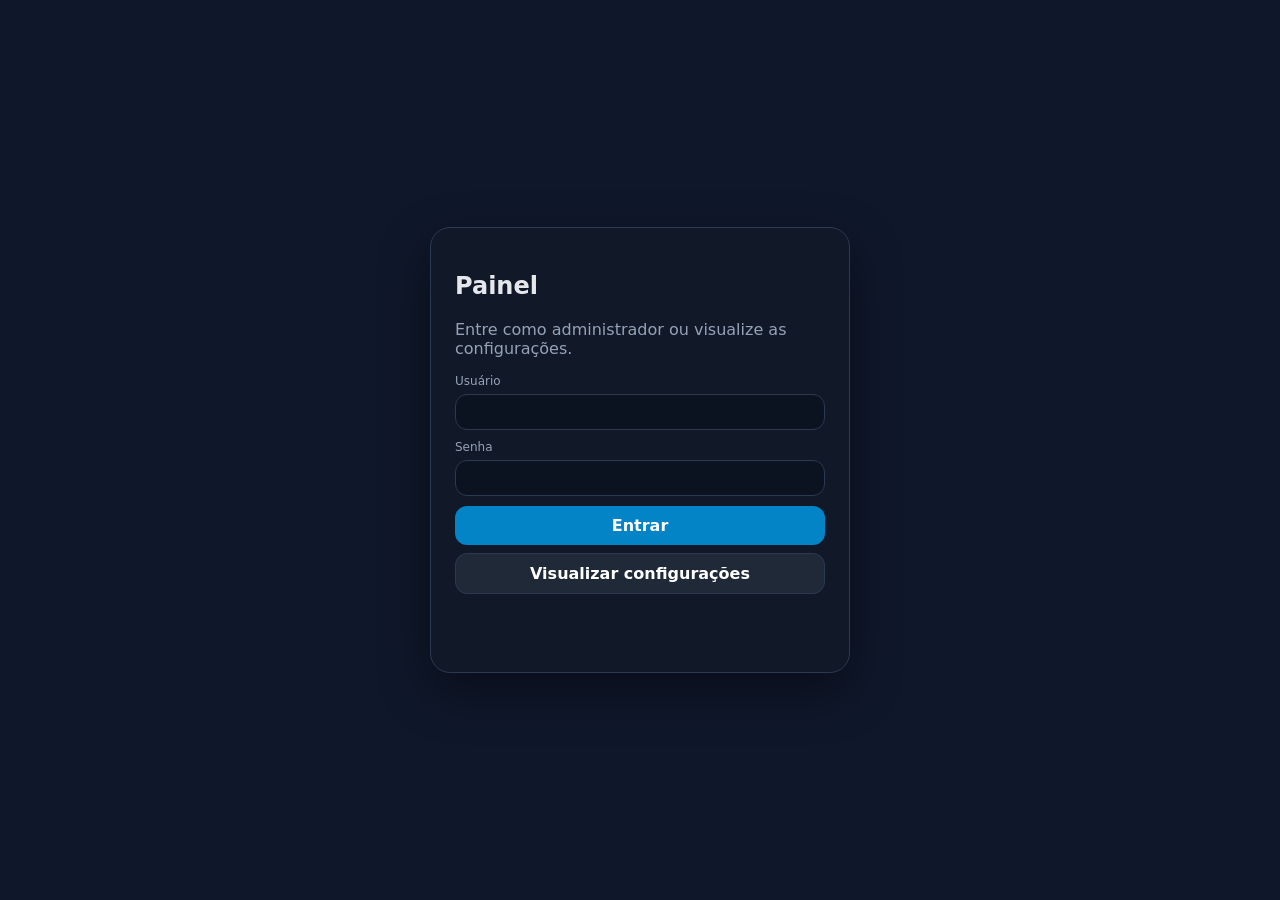
<file: admin.html>
<!doctype html>
<html lang="pt-BR">
<head>
<meta charset="utf-8">
<meta name="viewport" content="width=device-width,initial-scale=1">
<title>Painel do mapa</title>
<style>
:root{--bg:#0f172a;--card:#111827;--soft:#162235;--line:#2b3a52;--text:#e5e7eb;--muted:#94a3b8;--blue:#0284c7;--danger:#ef4444}*{box-sizing:border-box}body{margin:0;background:var(--bg);color:var(--text);font-family:system-ui,-apple-system,Segoe UI,sans-serif}button,input,select,textarea{font:inherit}.hidden{display:none!important}.viewer .adminOnly{display:none!important}.viewer input,.viewer select,.viewer textarea{pointer-events:none;opacity:.7}.login{min-height:100vh;display:grid;place-items:center;padding:20px}.card{background:var(--card);border:1px solid var(--line);border-radius:20px;box-shadow:0 18px 50px #0006}.box{width:min(420px,100%);padding:24px}.wrap{width:min(1220px,calc(100vw - 32px));margin:20px auto 60px}.top{display:flex;justify-content:space-between;gap:12px;align-items:flex-start;margin-bottom:14px}.panel{padding:16px;margin-bottom:14px}.muted{color:var(--muted)}.small{font-size:12px;line-height:1.45}.actions{display:flex;gap:8px;flex-wrap:wrap}button,a.btn{border:0;border-radius:12px;padding:10px 14px;background:var(--blue);color:white;font-weight:800;text-decoration:none;cursor:pointer}.secondary{background:#1f2937!important;border:1px solid var(--line)!important}.danger{background:var(--danger)!important}.tabs{display:flex;gap:8px;flex-wrap:wrap;margin-bottom:14px}.tab{background:#162235;border:1px solid var(--line)}.tab.active{background:#0369a1}.grid{display:grid;grid-template-columns:320px 1fr;gap:14px}.stats{display:grid;grid-template-columns:repeat(4,1fr);gap:10px;margin-bottom:14px}.stat{padding:14px;background:var(--soft);border:1px solid var(--line);border-radius:16px}.stat b{display:block;font-size:24px}label{display:grid;gap:6px;margin-bottom:10px;color:var(--muted);font-size:12px}input,select,textarea{width:100%;background:#0b1220;border:1px solid var(--line);border-radius:12px;color:var(--text);padding:10px}textarea{min-height:160px;font-family:monospace}.list{display:grid;gap:10px}.row{display:grid;gap:8px;align-items:end;background:var(--soft);border:1px solid var(--line);border-radius:16px;padding:12px}.row.point{grid-template-columns:1fr .8fr .6fr .7fr .7fr auto}.row.event{grid-template-columns:1fr .8fr .55fr .58fr .7fr .7fr 1fr auto}.row.operational{grid-template-columns:1fr .8fr .55fr .58fr .7fr .7fr .7fr .9fr .9fr auto}.row label{margin:0}.note{background:#0b2538;border-left:4px solid #38bdf8;border-radius:12px;padding:12px;color:#cbd5e1}.status{min-height:22px;color:#bae6fd}.table{width:100%;border-collapse:separate;border-spacing:0 8px}.table td,.table th{text-align:left;padding:10px}.table td{background:var(--soft)}@media(max-width:1050px){.top,.grid{display:grid;grid-template-columns:1fr}.stats{grid-template-columns:repeat(2,1fr)}.row,.row.point,.row.event,.row.operational{grid-template-columns:1fr 1fr}.row label:first-child{grid-column:1/-1}}
</style>
</head>
<body>
<section id="login" class="login">
<form id="loginForm" class="card box">
<h1>Painel</h1>
<p class="muted">Entre como administrador ou visualize as configurações.</p>
<label>Usuário<input id="user" autocomplete="username"></label>
<label>Senha<input id="pass" type="password" autocomplete="current-password"></label>
<button type="submit" style="width:100%">Entrar</button>
<button id="viewerBtn" type="button" class="secondary" style="width:100%;margin-top:8px">Visualizar configurações</button>
<p id="loginMsg" class="status"></p>
</form>
</section>
<main id="app" class="wrap hidden">
<section class="top"><div><h1>Administração do mapa</h1><p id="modeText" class="muted">Painel de configuração.</p></div><div class="actions"><a class="btn secondary" href="index.html">Ver mapa</a><button id="saveBtn" class="adminOnly">Salvar local</button><button id="publishBtn" class="adminOnly">Publicar globalmente</button><button id="exportBtn" class="secondary adminOnly">Exportar</button><button id="logoutBtn" class="secondary">Sair</button></div></section>
<section class="stats"><div class="stat"><b id="sClimate">--</b><span>pontos climáticos</span></div><div class="stat"><b id="sRoads">--</b><span>corredores</span></div><div class="stat"><b id="sManual">--</b><span>eventos manuais</span></div><div class="stat"><b id="sTomTom">--</b><span>TomTom</span></div></section>
<nav class="tabs"><button class="tab active" data-tab="home">Resumo</button><button class="tab" data-tab="manual">Eventos manuais</button><button class="tab" data-tab="operational">Operacionais</button><button class="tab" data-tab="climate">Clima</button><button class="tab" data-tab="roads">Corredores</button><button class="tab" data-tab="data">Dados</button></nav>
<section id="tab-home" class="pane"><div class="grid"><aside class="card panel"><h2>Configuração</h2><label>Nome<input id="appName"></label><label>Atualização em minutos<input id="refreshMinutes" type="number" min="1" max="120"></label><label>Filtro padrão<select id="defaultLayer"><option value="all">Todos</option><option value="climate">Somente clima</option><option value="road">Somente rodovias</option><option value="operational">Alertas operacionais</option></select></label><label>Severidade<select id="defaultMinRisk"><option value="0">Todas</option><option value="1">Atenção+</option><option value="35">Médio+</option><option value="60">Alto+</option><option value="80">Crítico</option></select></label><p id="status" class="status"></p></aside><section class="card panel"><h2>Status</h2><div id="tomtomStatus" class="note">Carregando...</div><table class="table"><thead><tr><th>Tipo</th><th>Via</th><th>Risco</th></tr></thead><tbody id="eventsTable"></tbody></table></section></div></section>
<section id="tab-manual" class="pane hidden"><div class="card panel"><div class="top"><div><h2>Eventos manuais</h2><p class="muted small">Clima e rodovia. O botão operacional é um atalho para a aba própria.</p></div><div class="actions adminOnly"><button id="addClimateEvent" class="secondary">Adicionar clima</button><button id="addRoadEvent" class="secondary">Adicionar rodovia</button><button id="addOperationalShortcut" class="secondary">Adicionar operacional</button></div></div><div id="manualList" class="list"></div></div></section>
<section id="tab-operational" class="pane hidden"><div class="card panel"><div class="top"><div><h2>Alertas operacionais</h2><p class="muted small">Alertas avulsos com área aproximada. Use expiração para evitar eventos esquecidos no mapa.</p></div><div class="actions adminOnly"><button id="addOperationalEvent" class="secondary">Adicionar operacional</button><button id="removeExpiredBtn" class="danger">Remover expirados</button></div></div><div id="operationalList" class="list"></div></div></section>
<section id="tab-climate" class="pane hidden"><div class="card panel"><div class="top"><h2>Pontos climáticos</h2><button id="addClimate" class="secondary adminOnly">Adicionar</button></div><div id="climateList" class="list"></div></div></section>
<section id="tab-roads" class="pane hidden"><div class="card panel"><div class="top"><h2>Corredores TomTom</h2><button id="addRoad" class="secondary adminOnly">Adicionar</button></div><div id="roadList" class="list"></div></div></section>
<section id="tab-data" class="pane hidden"><div class="grid"><aside class="card panel"><h2>Publicação global</h2><div class="note small">Para publicar para todos, cole um token do GitHub com permissão de escrita neste repositório. O token fica apenas nesta aba.</div><label>GitHub token<input id="gitToken" type="password" autocomplete="off" placeholder="github_pat_..."></label><button id="publishBtn2" class="adminOnly">Publicar config.json no GitHub</button><p id="publishStatus" class="status"></p><h2>Importar</h2><label>JSON<textarea id="jsonImport"></textarea></label><button id="importBtn" class="secondary adminOnly">Importar</button></aside><section class="card panel"><h2>Exportar</h2><div class="actions"><button id="copyBtn" class="secondary">Copiar JSON</button><button id="clearBtn" class="danger adminOnly">Limpar local</button></div><pre id="preview" class="note" style="white-space:pre-wrap;max-height:420px;overflow:auto"></pre></section></div></section>
</main>
<script>
const STORE='rodovias_clima_config_v1', ROLE='admin_role_v1', REPO='SamuelPRodrigues/SamuelPRodrigues', CFG='data/config.json', BRANCH='main';
let role='viewer', config={}, roadEvents=[], roadStatus=null;
const $=id=>document.getElementById(id);
const esc=s=>String(s??'').replace(/[&<>"]/g,c=>({'&':'&amp;','<':'&lt;','>':'&gt;','"':'&quot;'}[c]));
function msg(t){$('status').textContent=t;setTimeout(()=>{if($('status').textContent===t)$('status').textContent=''},4000)}
function pmsg(t){$('publishStatus').textContent=t}
function enter(r){role=r;sessionStorage.setItem(ROLE,r);$('login').classList.add('hidden');$('app').classList.remove('hidden');document.body.classList.toggle('viewer',r!=='admin');$('modeText').textContent=r==='admin'?'Modo administrador.':'Modo visualização: somente leitura.';$('gitToken').value=sessionStorage.getItem('gh_config_token')||'';boot()}
$('loginForm').addEventListener('submit',e=>{e.preventDefault();if($('user').value==='Admin'&&$('pass').value===atob('YWRtaW4=')){enter('admin')}else{$('loginMsg').textContent='Usuário ou senha inválidos.'}});
$('viewerBtn').onclick=()=>enter('viewer');
$('logoutBtn').onclick=()=>{sessionStorage.removeItem(ROLE);location.reload()};
async function getJson(u,f){try{const r=await fetch(u+'?t='+Date.now(),{cache:'no-store'});return r.ok?await r.json():f}catch{return f}}
async function boot(){const local=localStorage.getItem(STORE);config=local?JSON.parse(local):await getJson('data/config.json',{});roadEvents=await getJson('data/road_events.json',[]);roadStatus=await getJson('data/road_events_status.json',null);norm();fill();render()}
function norm(){config.climatePoints=config.climatePoints||[];config.roadCorridors=config.roadCorridors||config.roads||[];config.climateEvents=config.climateEvents||[];config.roadEvents=config.roadEvents||[];config.operationalEvents=config.operationalEvents||[];config.roads=[];config.appName=config.appName||'Mapa Climático e Ocorrências Rodoviárias do Brasil';config.refreshMinutes=config.refreshMinutes||10;config.defaultLayer=config.defaultLayer||'all';config.defaultMinRisk=config.defaultMinRisk??0}
function fill(){$('appName').value=config.appName;$('refreshMinutes').value=config.refreshMinutes;$('defaultLayer').value=config.defaultLayer;$('defaultMinRisk').value=String(config.defaultMinRisk)}
function validEvent(x){return x.name&&Number.isFinite(x.lat)&&Number.isFinite(x.lon)}
function collect(){config.appName=$('appName').value.trim()||config.appName;config.refreshMinutes=Number($('refreshMinutes').value||10);config.defaultLayer=$('defaultLayer').value;config.defaultMinRisk=Number($('defaultMinRisk').value||0);config.climatePoints=[...document.querySelectorAll('[data-kind=climate]')].map(r=>({name:r.querySelector('[data-k=name]').value.trim(),region:r.querySelector('[data-k=region]').value.trim(),state:r.querySelector('[data-k=state]').value.trim(),lat:Number(r.querySelector('[data-k=lat]').value),lon:Number(r.querySelector('[data-k=lon]').value)})).filter(validEvent);config.roadCorridors=[...document.querySelectorAll('[data-kind=road]')].map(r=>({name:r.querySelector('[data-k=name]').value.trim(),road:r.querySelector('[data-k=road]').value.trim(),lat:Number(r.querySelector('[data-k=lat]').value),lon:Number(r.querySelector('[data-k=lon]').value)})).filter(validEvent);config.climateEvents=[...document.querySelectorAll('[data-kind=manual-climate]')].map(readBasicEvent).filter(validEvent);config.roadEvents=[...document.querySelectorAll('[data-kind=manual-road]')].map(readBasicEvent).filter(validEvent);config.operationalEvents=[...document.querySelectorAll('[data-kind=manual-operational]')].map(readOperationalEvent).filter(validEvent);return config}
function readBasicEvent(r){return {active:r.querySelector('[data-k=active]').value==='true',name:r.querySelector('[data-k=name]').value.trim(),eventType:r.querySelector('[data-k=eventType]').value.trim(),road:r.querySelector('[data-k=road]').value.trim(),description:r.querySelector('[data-k=description]').value.trim(),lat:Number(r.querySelector('[data-k=lat]').value),lon:Number(r.querySelector('[data-k=lon]').value),risk:Number(r.querySelector('[data-k=risk]').value),source:'Cadastro manual'}}
function expiryFromRow(r){const mode=r.querySelector('[data-k=expiresMode]').value,old=r.dataset.expiresAt||'';if(mode==='keep')return old||undefined;if(mode==='none')return undefined;return new Date(Date.now()+Number(mode)*3600000).toISOString()}
function readOperationalEvent(r){const e={active:r.querySelector('[data-k=active]').value==='true',type:'other',category:'Alerta operacional',confidence:'cadastro manual',name:r.querySelector('[data-k=name]').value.trim(),eventType:r.querySelector('[data-k=eventType]').value.trim(),road:r.querySelector('[data-k=area]').value.trim(),description:r.querySelector('[data-k=description]').value.trim(),lat:Number(r.querySelector('[data-k=lat]').value),lon:Number(r.querySelector('[data-k=lon]').value),risk:Number(r.querySelector('[data-k=risk]').value),radiusMeters:Number(r.querySelector('[data-k=radiusMeters]').value||1200),sourceUrl:r.querySelector('[data-k=sourceUrl]').value.trim(),source:'Cadastro manual'};const ex=expiryFromRow(r);if(ex)e.expiresAt=ex;return e}
function render(){$('sClimate').textContent=config.climatePoints.length;$('sRoads').textContent=config.roadCorridors.length;$('sManual').textContent=config.climateEvents.length+config.roadEvents.length+config.operationalEvents.length;$('sTomTom').textContent=roadStatus?'OK':'--';$('tomtomStatus').textContent=roadStatus?`${roadStatus.eventsWritten||0} eventos TomTom. ${roadStatus.nonMainRoadCapped||0} eventos não principais limitados a 50.`:'Sem diagnóstico.';$('eventsTable').innerHTML=(roadEvents.slice(0,10).map(e=>`<tr><td>${esc(e.eventType)}</td><td>${esc(e.road)}</td><td>${e.risk}</td></tr>`).join(''))||'<tr><td colspan=3>Nenhum evento.</td></tr>';renderClimate();renderRoads();renderManual();renderOperational();$('preview').textContent=JSON.stringify(config,null,2)}
function row(kind,p,extra=''){const d=document.createElement('div');d.className='row point';d.dataset.kind=kind;d.innerHTML=`<label>Nome<input data-k=name value="${esc(p.name)}"></label>${extra}<label>Lat<input data-k=lat type=number step=0.000001 value="${p.lat??0}"></label><label>Lon<input data-k=lon type=number step=0.000001 value="${p.lon??0}"></label><button class="danger adminOnly" type=button>Remover</button>`;d.querySelector('button').onclick=()=>d.remove();return d}
function renderClimate(){$('climateList').innerHTML='';config.climatePoints.forEach(p=>$('climateList').appendChild(row('climate',p,`<label>Região<input data-k=region value="${esc(p.region)}"></label><label>UF<input data-k=state value="${esc(p.state)}"></label>`)))}
function renderRoads(){$('roadList').innerHTML='';config.roadCorridors.forEach(p=>$('roadList').appendChild(row('road',p,`<label>Via<input data-k=road value="${esc(p.road)}"></label>`)))}
function basicEventRow(kind,e){const d=document.createElement('div');d.className='row event';d.dataset.kind=kind;d.innerHTML=`<label>Nome<input data-k=name value="${esc(e.name)}"></label><label>Evento<input data-k=eventType value="${esc(e.eventType)}"></label><label>Risco<input data-k=risk type=number min=0 max=100 value="${e.risk??50}"></label><label>Status<select data-k=active><option value=true ${e.active!==false?'selected':''}>Ativo</option><option value=false ${e.active===false?'selected':''}>Inativo</option></select></label><label>Lat<input data-k=lat type=number step=0.000001 value="${e.lat??0}"></label><label>Lon<input data-k=lon type=number step=0.000001 value="${e.lon??0}"></label><label>Via/área<input data-k=road value="${esc(e.road||'')}"></label><label>Descrição<input data-k=description value="${esc(e.description||'')}"></label><button class="danger adminOnly" type=button>Remover</button>`;d.querySelector('button').onclick=()=>d.remove();return d}
function expText(v){if(!v)return 'Sem expiração';const d=new Date(v);return Number.isNaN(d.getTime())?'Inválida':d.toLocaleString('pt-BR')}
function operationalRow(e){const d=document.createElement('div');d.className='row operational';d.dataset.kind='manual-operational';d.dataset.expiresAt=e.expiresAt||'';const hasExp=!!e.expiresAt;d.innerHTML=`<label>Nome<input data-k=name value="${esc(e.name)}"></label><label>Evento<input data-k=eventType value="${esc(e.eventType)}"></label><label>Risco<input data-k=risk type=number min=0 max=100 value="${e.risk??60}"></label><label>Status<select data-k=active><option value=true ${e.active!==false?'selected':''}>Ativo</option><option value=false ${e.active===false?'selected':''}>Inativo</option></select></label><label>Expiração<select data-k=expiresMode><option value=keep ${hasExp?'selected':''}>Manter: ${esc(expText(e.expiresAt))}</option><option value=1 ${!hasExp?'selected':''}>1 hora</option><option value=2>2 horas</option><option value=6>6 horas</option><option value=12>12 horas</option><option value=24>24 horas</option><option value=none>Sem expiração</option></select></label><label>Raio m<input data-k=radiusMeters type=number min=300 step=100 value="${e.radiusMeters??2000}"></label><label>Lat<input data-k=lat type=number step=0.000001 value="${e.lat??0}"></label><label>Lon<input data-k=lon type=number step=0.000001 value="${e.lon??0}"></label><label>Área aproximada<input data-k=area value="${esc(e.road||'')}"></label><label>Fonte URL<input data-k=sourceUrl value="${esc(e.sourceUrl||'')}"></label><label>Descrição<input data-k=description value="${esc(e.description||'')}"></label><button class="danger adminOnly" type=button>Remover</button>`;d.querySelector('button').onclick=()=>d.remove();return d}
function renderManual(){$('manualList').innerHTML='';config.climateEvents.forEach(e=>$('manualList').appendChild(basicEventRow('manual-climate',e)));config.roadEvents.forEach(e=>$('manualList').appendChild(basicEventRow('manual-road',e)))}
function renderOperational(){$('operationalList').innerHTML='';config.operationalEvents.forEach(e=>$('operationalList').appendChild(operationalRow(e)))}
function openTab(name){const b=document.querySelector(`.tab[data-tab="${name}"]`);if(b)b.click()}
document.querySelectorAll('.tab').forEach(b=>b.onclick=()=>{document.querySelectorAll('.tab').forEach(x=>x.classList.remove('active'));b.classList.add('active');document.querySelectorAll('.pane').forEach(p=>p.classList.add('hidden'));$('tab-'+b.dataset.tab).classList.remove('hidden')});
$('saveBtn').onclick=()=>{if(role==='admin'){localStorage.setItem(STORE,JSON.stringify(collect(),null,2));render();msg('Salvo localmente.')}};
$('exportBtn').onclick=()=>down('config.json',JSON.stringify(collect(),null,2));
$('copyBtn').onclick=async()=>navigator.clipboard.writeText(JSON.stringify(collect(),null,2));
$('clearBtn').onclick=()=>{localStorage.removeItem(STORE);location.reload()};
$('importBtn').onclick=()=>{if(role!=='admin')return;try{config=JSON.parse($('jsonImport').value);norm();fill();render();msg('Importado.')}catch{msg('JSON inválido.')}};
$('removeExpiredBtn').onclick=()=>{const now=Date.now();config.operationalEvents=collect().operationalEvents.filter(e=>!e.expiresAt||Date.parse(e.expiresAt)>now);render();msg('Expirados removidos localmente.')};
function down(n,t){const a=document.createElement('a'),b=new Blob([t],{type:'application/json'});a.href=URL.createObjectURL(b);a.download=n;a.click();URL.revokeObjectURL(a.href)}
function addOperational(){openTab('operational');$('operationalList').appendChild(operationalRow({active:true,name:'Alerta operacional',eventType:'Alerta operacional',road:'Região aproximada',description:'Alerta manual criado pelo administrador.',sourceUrl:'',lat:-15,lon:-47,risk:60,radiusMeters:2000}))}
$('addClimate').onclick=()=>$('climateList').appendChild(row('climate',{name:'Novo ponto',region:'',state:'',lat:-15,lon:-47},`<label>Região<input data-k=region></label><label>UF<input data-k=state></label>`));
$('addRoad').onclick=()=>$('roadList').appendChild(row('road',{name:'Novo corredor',road:'BR-',lat:-15,lon:-47},`<label>Via<input data-k=road value=BR-></label>`));
$('addClimateEvent').onclick=()=>$('manualList').appendChild(basicEventRow('manual-climate',{active:true,name:'Evento climático',eventType:'Alerta climático',road:'',description:'',lat:-15,lon:-47,risk:50}));
$('addRoadEvent').onclick=()=>$('manualList').appendChild(basicEventRow('manual-road',{active:true,name:'Evento rodoviário',eventType:'Lentidão',road:'BR-',description:'',lat:-15,lon:-47,risk:50}));
$('addOperationalEvent').onclick=addOperational;
$('addOperationalShortcut').onclick=addOperational;
function b64(s){return btoa(unescape(encodeURIComponent(s)))}
async function publishGlobal(){if(role!=='admin')return;const token=$('gitToken').value.trim();if(!token){pmsg('Cole um token do GitHub antes de publicar.');return}sessionStorage.setItem('gh_config_token',token);const json=JSON.stringify(collect(),null,2)+'\n';pmsg('Enviando para o GitHub...');try{const url=`https://api.github.com/repos/${REPO}/contents/${CFG}`;const headers={Accept:'application/vnd.github+json',Authorization:`Bearer ${token}`,'X-GitHub-Api-Version':'2022-11-28'};const current=await fetch(url+`?ref=${BRANCH}`,{headers});if(!current.ok)throw new Error('Não consegui ler o config atual: '+current.status);const info=await current.json();const put=await fetch(url,{method:'PUT',headers:{...headers,'Content-Type':'application/json'},body:JSON.stringify({message:'Atualiza config pelo painel admin',content:b64(json),sha:info.sha,branch:BRANCH})});if(!put.ok){const err=await put.text();throw new Error('Falha ao publicar: '+put.status+' '+err.slice(0,180))}localStorage.removeItem(STORE);pmsg('Publicado globalmente. Aguarde 1 a 3 minutos e recarregue o mapa com Ctrl+F5.')}catch(e){pmsg(e.message)}}
$('publishBtn').onclick=publishGlobal;
$('publishBtn2').onclick=publishGlobal;
const savedRole=sessionStorage.getItem(ROLE);if(savedRole)enter(savedRole);
</script>
</body>
</html>
</file>
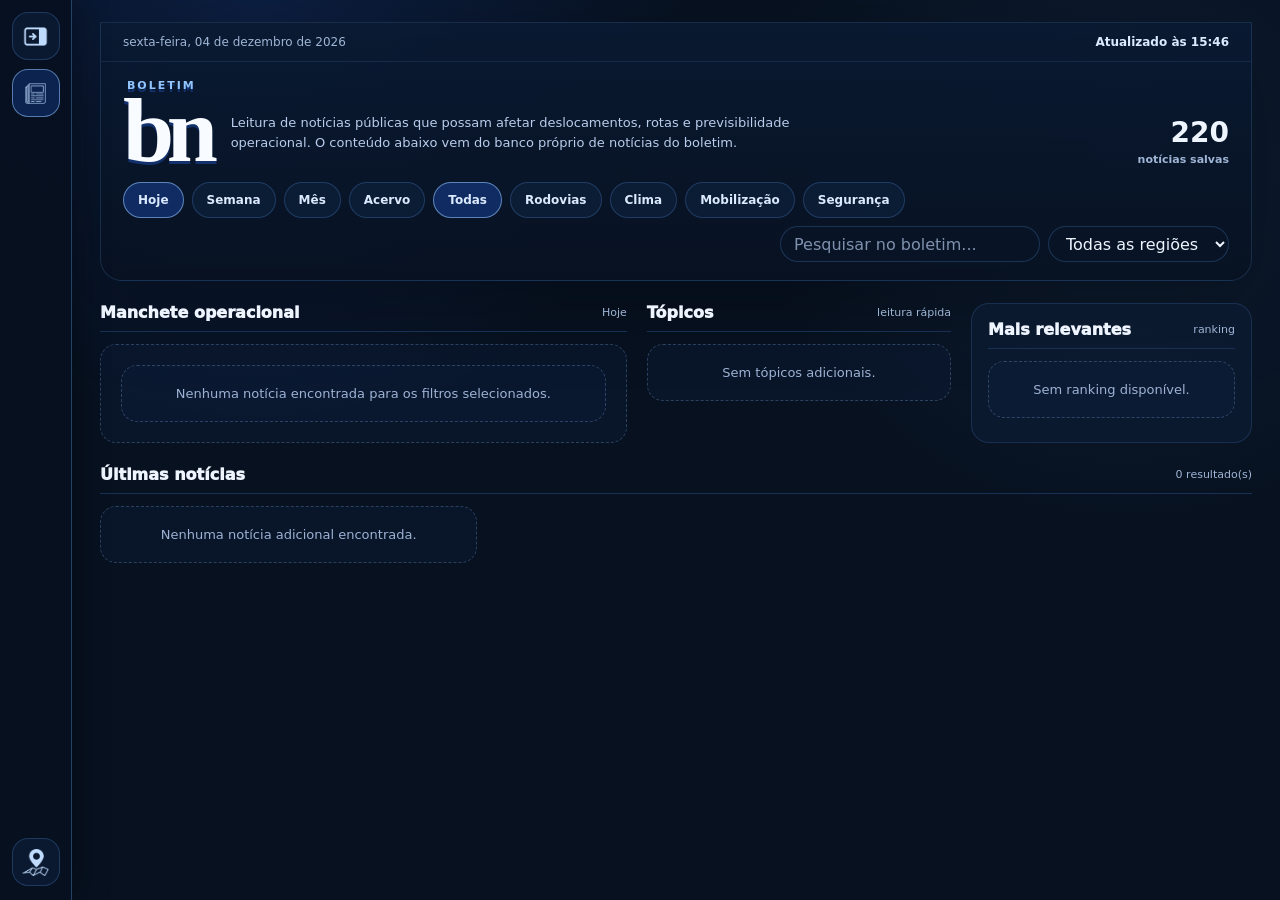
<file: boletim.html>
<!doctype html>
<html lang="pt-BR">
<head>
  <meta charset="utf-8">
  <meta name="viewport" content="width=device-width, initial-scale=1">
  <title>Boletim operacional</title>
  <style>
    :root{--dock:72px;--dock-expanded:224px;--bg:#071120;--nav:#091629;--card:#0d1b31;--card2:#10233f;--line:#244066;--line2:#173154;--text:#eef5ff;--muted:#9fb5d5;--soft:#c9dcf6;--blue:#2563eb;--blue2:#60a5fa;--orange:#f59e0b;--red:#ef4444;--green:#22c55e;--shadow:0 26px 80px rgba(0,0,0,.26)}
    *{box-sizing:border-box}html,body{min-height:100%;margin:0}body{font-family:system-ui,-apple-system,Segoe UI,sans-serif;background:radial-gradient(circle at 20% 0,rgba(37,99,235,.16),transparent 32%),radial-gradient(circle at 88% 18%,rgba(96,165,250,.08),transparent 28%),var(--bg);color:var(--text);overflow-x:hidden}button,input,select{font:inherit}.dock{position:fixed;z-index:20;inset:0 auto 0 0;width:var(--dock);background:rgba(7,17,32,.98);border-right:1px solid var(--line);display:flex;flex-direction:column;align-items:center;justify-content:space-between;padding:12px 10px 14px;box-shadow:12px 0 28px rgba(0,0,0,.24);transition:width .22s ease}.dock.expanded{width:var(--dock-expanded);align-items:stretch}.dock-group{display:grid;gap:10px;width:100%;justify-items:center}.dock-toggle,.dock-link{width:48px;height:48px;border-radius:16px;border:1px solid rgba(96,165,250,.24);background:rgba(15,35,64,.50);display:flex;align-items:center;justify-content:center;gap:12px;color:var(--text);text-decoration:none;transition:.16s ease}.dock-toggle{cursor:pointer;padding:0}.dock-link{font-weight:900}.dock-toggle:hover,.dock-link:hover,.dock-link.active{background:rgba(37,99,235,.24);border-color:rgba(147,197,253,.55);transform:translateY(-1px)}.dock.expanded .dock-link{width:100%;justify-content:flex-start;padding:0 14px}.dock.expanded .dock-toggle{margin-left:auto}.dock-icon{width:27px;height:27px;flex:0 0 27px;background:#bfdbfe;-webkit-mask-position:center;mask-position:center;-webkit-mask-repeat:no-repeat;mask-repeat:no-repeat;-webkit-mask-size:contain;mask-size:contain}.dock-label{display:none;font-size:15px;white-space:nowrap}.dock.expanded .dock-label{display:block}.toggle-icon{-webkit-mask-image:url('assets/icons/Expandir.png');mask-image:url('assets/icons/Expandir.png')}.dock.expanded .toggle-icon{-webkit-mask-image:url('assets/icons/Retrair.png');mask-image:url('assets/icons/Retrair.png')}.bulletin-icon{-webkit-mask-image:url('assets/icons/Boletim.png');mask-image:url('assets/icons/Boletim.png')}.map-icon{-webkit-mask-image:url('assets/icons/Mapa.png');mask-image:url('assets/icons/Mapa.png')}
    .page{min-height:100vh;margin-left:var(--dock);transition:margin-left .22s ease}.dock.expanded+.page{margin-left:var(--dock-expanded)}.wrap{max-width:1280px;margin:0 auto;padding:22px 28px 34px}.masthead{border:1px solid rgba(96,165,250,.18);background:linear-gradient(180deg,rgba(10,26,50,.92),rgba(8,18,34,.96));border-radius:0 0 22px 22px;box-shadow:var(--shadow);overflow:hidden}.topline{display:flex;justify-content:space-between;gap:16px;align-items:center;padding:12px 22px;border-bottom:1px solid rgba(96,165,250,.12);color:var(--muted);font-size:12px}.topline b{color:#dbeafe}.brand-row{display:grid;grid-template-columns:auto 1fr auto;gap:20px;align-items:end;padding:20px 22px 16px}.brand{font-family:Georgia,serif;font-size:clamp(54px,8vw,92px);line-height:.78;font-weight:900;letter-spacing:-.08em;color:#f8fbff;text-shadow:0 3px 0 rgba(37,99,235,.35)}.brand small{font-family:system-ui,sans-serif;font-size:11px;letter-spacing:.18em;color:#93c5fd;text-transform:uppercase;display:block;margin-left:4px;margin-bottom:4px}.brand-copy{max-width:560px;color:#b9cceb;font-size:13px;line-height:1.55}.brand-kpi{display:grid;gap:4px;justify-items:end}.brand-kpi strong{font-size:28px}.brand-kpi span{font-size:11px;color:var(--muted);font-weight:800}.news-nav{display:flex;align-items:center;gap:8px;padding:0 22px 18px;flex-wrap:wrap}.tab,.cat-tab{height:36px;border-radius:999px;border:1px solid rgba(96,165,250,.24);background:rgba(15,35,64,.58);color:#dbeafe;font-size:12px;font-weight:900;padding:0 14px;cursor:pointer}.tab.active,.cat-tab.active{background:rgba(37,99,235,.30);border-color:rgba(147,197,253,.58)}.searchbar{margin-left:auto;display:flex;gap:8px}.field{height:36px;border-radius:999px;border:1px solid rgba(96,165,250,.22);background:#081426;color:var(--text);padding:0 13px;outline:none;min-width:260px}.field::placeholder{color:#7f91ad}.select{min-width:160px}.portal-grid{display:grid;grid-template-columns:1.35fr .78fr .72fr;gap:20px;margin-top:22px}.section-title{display:flex;justify-content:space-between;align-items:center;border-bottom:1px solid var(--line2);padding-bottom:9px;margin-bottom:12px}.section-title h2{font-size:16px;margin:0;font-weight:950}.section-title span{color:var(--muted);font-size:11px}.lead-card,.panel,.mini-card,.rank-card{border:1px solid rgba(96,165,250,.16);background:rgba(13,27,49,.82);border-radius:18px}.lead-card{overflow:hidden}.lead-art{height:300px;background:linear-gradient(135deg,rgba(37,99,235,.36),rgba(14,165,233,.10)),radial-gradient(circle at 35% 35%,rgba(147,197,253,.40),transparent 28%),linear-gradient(180deg,#112544,#081426);display:flex;align-items:flex-end;padding:24px;position:relative}.lead-art:before{content:"";position:absolute;inset:20px;border:1px solid rgba(219,234,254,.14);border-radius:18px}.lead-badge{position:relative;display:inline-flex;gap:8px;align-items:center;background:rgba(7,17,32,.72);border:1px solid rgba(147,197,253,.24);border-radius:999px;padding:8px 11px;font-size:11px;font-weight:950;color:#dbeafe}.lead-body{padding:20px}.lead-body h1{font-size:clamp(27px,3vw,42px);line-height:1.05;margin:0 0 9px;letter-spacing:-.045em}.lead-body p{margin:0;color:#b9cceb;font-size:14px;line-height:1.55}.meta{display:flex;gap:8px;flex-wrap:wrap;margin:12px 0}.pill{display:inline-flex;align-items:center;border:1px solid rgba(96,165,250,.18);background:rgba(37,99,235,.14);color:#cfe4ff;border-radius:999px;padding:5px 8px;font-size:10px;font-weight:900}.pill.road{border-color:rgba(245,158,11,.25);background:rgba(245,158,11,.13);color:#fde68a}.pill.weather{border-color:rgba(239,68,68,.25);background:rgba(239,68,68,.13);color:#fecaca}.pill.operational{border-color:rgba(34,197,94,.25);background:rgba(34,197,94,.12);color:#bbf7d0}.source-link{color:#93c5fd;text-decoration:none;font-size:12px;font-weight:950}.source-link:hover{text-decoration:underline}.topics-list,.rank-list,.latest-grid{display:grid;gap:10px}.mini-card{padding:12px}.mini-card h3{margin:4px 0 4px;font-size:14px;line-height:1.25}.mini-card p,.rank-card p{margin:0;color:#aac0df;font-size:12px;line-height:1.4}.mini-card details,.lead-card details,.latest-card details{margin-top:10px;border-top:1px solid rgba(96,165,250,.13);padding-top:8px}.mini-card summary,.lead-card summary,.latest-card summary{cursor:pointer;color:#bfdbfe;font-size:12px;font-weight:950}.detail-grid{display:grid;grid-template-columns:110px 1fr;gap:6px 10px;margin-top:9px;font-size:12px;color:#dbeafe}.detail-grid span{color:#8ea4c4}.rank-card{display:grid;grid-template-columns:1fr 38px;gap:12px;align-items:start;padding:12px;border-radius:0;border-width:0 0 1px;background:transparent}.rank-card:last-child{border-bottom:0}.rank-card h3{font-size:13px;line-height:1.25;margin:2px 0 5px}.rank-num{font-family:Georgia,serif;font-size:34px;line-height:1;color:rgba(147,197,253,.34);text-align:right}.panel{padding:16px}.latest-section{margin-top:22px}.latest-grid{grid-template-columns:repeat(3,minmax(0,1fr))}.latest-card{border:1px solid rgba(96,165,250,.14);background:rgba(13,27,49,.72);border-radius:16px;padding:14px}.latest-card h3{font-size:15px;line-height:1.25;margin:6px 0}.latest-card p{font-size:12px;line-height:1.45;color:#adc2df;margin:0}.empty{border:1px dashed rgba(147,197,253,.25);background:rgba(15,35,64,.28);border-radius:16px;padding:20px;color:#9db2d4;font-size:13px;text-align:center}.sources{display:grid;gap:6px;margin-top:8px}.sources a{color:#93c5fd;font-size:12px;text-decoration:none}.sources a:hover{text-decoration:underline}.hidden{display:none!important}
    @media(max-width:1080px){.portal-grid{grid-template-columns:1fr}.latest-grid{grid-template-columns:1fr 1fr}.brand-row{grid-template-columns:1fr}.brand-kpi{justify-items:start}.searchbar{width:100%;margin-left:0}.field{flex:1;min-width:0}}@media(max-width:760px){.page{margin-left:0;padding-left:var(--dock)}.dock.expanded+.page{margin-left:0}.wrap{padding:14px}.brand{font-size:58px}.topline,.brand-row,.news-nav{padding-left:16px;padding-right:16px}.latest-grid{grid-template-columns:1fr}.lead-art{height:220px}.searchbar{display:grid;grid-template-columns:1fr;width:100%}.field,.select{width:100%}}
  </style>
</head>
<body>
  <aside id="dock" class="dock" aria-label="Navegação do boletim">
    <div class="dock-group"><button id="dockToggle" class="dock-toggle" type="button" aria-label="Expandir barra lateral" aria-expanded="false"><span class="dock-icon toggle-icon"></span></button><a class="dock-link active" href="boletim.html" title="Boletim"><span class="dock-icon bulletin-icon"></span><span class="dock-label">Boletim</span></a></div>
    <div class="dock-group"><a class="dock-link" href="index.html" title="Mapa"><span class="dock-icon map-icon"></span><span class="dock-label">Mapa</span></a></div>
  </aside>
  <main class="page"><div class="wrap">
    <header class="masthead">
      <div class="topline"><span id="todayLabel">Boletim operacional</span><span><b id="loadStatus">Carregando notícias...</b></span></div>
      <div class="brand-row"><div class="brand"><small>Boletim</small>bn</div><p class="brand-copy">Leitura de notícias públicas que possam afetar deslocamentos, rotas e previsibilidade operacional. O conteúdo abaixo vem do banco próprio de notícias do boletim.</p><div class="brand-kpi"><strong id="totalKpi">--</strong><span>notícias salvas</span></div></div>
      <nav class="news-nav" aria-label="Navegação do boletim"><button class="tab active" data-view="day">Hoje</button><button class="tab" data-view="week">Semana</button><button class="tab" data-view="month">Mês</button><button class="tab" data-view="archive">Acervo</button><button class="cat-tab active" data-cat="all">Todas</button><button class="cat-tab" data-cat="road">Rodovias</button><button class="cat-tab" data-cat="weather_news">Clima</button><button class="cat-tab" data-cat="mobilization">Mobilização</button><button class="cat-tab" data-cat="security">Segurança</button><div class="searchbar"><input id="searchInput" class="field" type="search" placeholder="Pesquisar no boletim..."><select id="regionFilter" class="field select"><option value="all">Todas as regiões</option></select></div></nav>
    </header>

    <section class="portal-grid">
      <article id="leadColumn"><div class="section-title"><h2>Manchete operacional</h2><span id="windowLabel">Hoje</span></div><div id="leadSlot" class="empty">Carregando manchete...</div></article>
      <aside><div class="section-title"><h2>Tópicos</h2><span>leitura rápida</span></div><div id="topicsSlot" class="topics-list"></div></aside>
      <aside class="panel"><div class="section-title"><h2>Mais relevantes</h2><span>ranking</span></div><div id="rankSlot" class="rank-list"></div></aside>
    </section>

    <section class="latest-section"><div class="section-title"><h2 id="latestTitle">Últimas notícias</h2><span id="resultCount">--</span></div><div id="latestSlot" class="latest-grid"></div></section>
  </div></main>

  <script>
    const dock=document.getElementById('dock'),dockToggle=document.getElementById('dockToggle');dockToggle?.addEventListener('click',()=>{const e=dock.classList.toggle('expanded');dockToggle.setAttribute('aria-expanded',String(e));dockToggle.setAttribute('aria-label',e?'Retrair barra lateral':'Expandir barra lateral')});
    const DATA_URLS=['data/boletim_news.json','./data/boletim_news.json','/data/boletim_news.json','https://raw.githubusercontent.com/SamuelPRodrigues/SamuelPRodrigues/main/data/boletim_news.json'];
    const BR_TZ='America/Sao_Paulo';
    const state={items:[],view:'day',cat:'all',updatedAt:null,source:''};const $=id=>document.getElementById(id);const esc=v=>String(v??'').replace(/[&<>"']/g,c=>({'&':'&amp;','<':'&lt;','>':'&gt;','"':'&quot;',"'":'&#39;'}[c]));const text=v=>String(v??'').trim();const norm=v=>text(v).normalize('NFD').replace(/[\u0300-\u036f]/g,'').toLowerCase();const toDate=v=>{const d=new Date(String(v||''));return Number.isNaN(d.getTime())?null:d};const brDateKey=v=>{const d=v instanceof Date?v:toDate(v);return d?new Intl.DateTimeFormat('en-CA',{timeZone:BR_TZ,year:'numeric',month:'2-digit',day:'2-digit'}).format(d):''};const todayKey=()=>brDateKey(new Date());const fmtDate=v=>{const d=toDate(v);return d?d.toLocaleString('pt-BR',{timeZone:BR_TZ,day:'2-digit',month:'2-digit',year:'2-digit',hour:'2-digit',minute:'2-digit'}):'sem data'};const fmtShort=v=>{const d=toDate(v);return d?d.toLocaleDateString('pt-BR',{timeZone:BR_TZ,day:'2-digit',month:'2-digit'}):'sem data'};const fmtTime=v=>{const d=toDate(v);return d?d.toLocaleTimeString('pt-BR',{timeZone:BR_TZ,hour:'2-digit',minute:'2-digit'}):'--:--'};const age=v=>{const d=toDate(v);return d?Math.max(0,(Date.now()-d.getTime())/86400000):9999};const catLabel=c=>({road:'Rodovia',weather_news:'Clima',mobilization:'Mobilização',security:'Segurança pública',operational:'Operacional'}[c]||'Operacional');const catClass=c=>c==='road'?'road':c==='weather_news'?'weather':c==='operational'?'operational':'';
    function normalizeItem(row){const category=text(row.category||'operational');const date=text(row.publishedAt||row.collectedAt||'');const title=text(row.title||'Notícia monitorada');const description=text(row.description||title).replace(/<[^>]+>/g,' ').replace(/\s+/g,' ').trim();const region=text(row.region||'Sem região');const risk=Number(row.risk||0)||0;const url=text(row.url||'');const sources=Array.isArray(row.sources)?row.sources.filter(s=>s&&s.url):[];return{key:text(row.news_id||url||title),category,date,dateKey:brDateKey(date),days:age(date),title,description,region,risk,severity:text(row.severity||'Sem classificação'),source:text(row.source||row.provider||'Fonte pública'),url,sources,search:norm([title,description,region,row.source,catLabel(category)].join(' '))}}
    async function fetchData(){const errors=[];for(const url of DATA_URLS){try{const sep=url.includes('?')?'&':'?';const res=await fetch(`${url}${sep}v=${Date.now()}`,{cache:'no-store'});if(!res.ok)throw new Error(res.status);state.source=url;return await res.json()}catch(e){errors.push(`${url}:${e.message}`)}}throw new Error(errors.join(' | '))}
    async function load(){try{const payload=await fetchData();state.updatedAt=payload.updatedAt||null;state.items=(payload.items||[]).map(normalizeItem).sort((a,b)=>(b.risk-a.risk)||((toDate(b.date)?.getTime()||0)-(toDate(a.date)?.getTime()||0)));$('loadStatus').textContent=`Atualizado às ${fmtTime(state.updatedAt)}`;$('totalKpi').textContent=state.items.length}catch(e){console.warn('Falha no boletim',e);$('loadStatus').textContent='Falha ao carregar banco de notícias';state.items=[]}populateRegions();render()}
    function populateRegions(){const values=[...new Set(state.items.map(i=>i.region).filter(Boolean))].sort((a,b)=>a.localeCompare(b,'pt-BR'));$('regionFilter').innerHTML='<option value="all">Todas as regiões</option>'+values.map(v=>`<option value="${esc(v)}">${esc(v)}</option>`).join('')}
    function limitDays(){return state.view==='week'?7:state.view==='month'?30:Infinity}function inSelectedWindow(item){if(state.view==='day')return item.dateKey===todayKey();const max=limitDays();return max===Infinity||item.days<=max}function viewLabel(){return state.view==='day'?'Hoje':state.view==='week'?'Semana':state.view==='month'?'Mês':'Acervo'}
    function filtered(){const q=norm($('searchInput').value);const reg=$('regionFilter').value;return state.items.filter(i=>inSelectedWindow(i)&&(state.cat==='all'||i.category===state.cat)&&(reg==='all'||i.region===reg)&&(!q||i.search.includes(q)))}
    function meta(item){return`<div class="meta"><span class="pill ${catClass(item.category)}">${esc(catLabel(item.category))}</span><span class="pill">${esc(item.region)}</span><span class="pill">${esc(item.severity)}</span><span class="pill">Risco ${esc(item.risk)}</span><span class="pill">${esc(fmtShort(item.date))}</span></div>`}
    function link(item){return item.url?`<a class="source-link" href="${esc(item.url)}" target="_blank" rel="noopener noreferrer">Abrir artigo original</a>`:'<span class="source-link">Sem link salvo</span>'}
    function details(item){const sources=item.sources.length?`<div class="sources">${item.sources.slice(0,6).map((s,n)=>`<a href="${esc(s.url)}" target="_blank" rel="noopener noreferrer">${esc(s.source||'Fonte')} · ${esc(s.headline||`Artigo ${n+1}`)}</a>`).join('')}</div>`:'';return`<details><summary>Expandir / saber mais</summary><div class="detail-grid"><span>Data</span><b>${esc(fmtDate(item.date))}</b><span>Fonte</span><b>${esc(item.source)}</b><span>Categoria</span><b>${esc(catLabel(item.category))}</b><span>Severidade</span><b>${esc(item.severity)}</b><span>ID</span><b>${esc(item.key)}</b></div>${sources}</details>`}
    function leadHtml(item){if(!item)return'<div class="empty">Nenhuma notícia encontrada para os filtros selecionados.</div>';return`<article class="lead-card"><div class="lead-art"><span class="lead-badge">${esc(catLabel(item.category))} · ${esc(item.region)} · risco ${esc(item.risk)}</span></div><div class="lead-body">${meta(item)}<h1>${esc(item.title)}</h1><p>${esc(item.description||'Sem resumo disponível.')}</p><div class="meta">${link(item)}</div>${details(item)}</div></article>`}
    function miniHtml(item){return`<article class="mini-card">${meta(item)}<h3>${esc(item.title)}</h3><p>${esc(item.description).slice(0,150)}</p><div class="meta">${link(item)}</div>${details(item)}</article>`}
    function rankHtml(item,n){return`<article class="rank-card"><div><span class="pill ${catClass(item.category)}">${esc(catLabel(item.category))}</span><h3>${esc(item.title)}</h3><p>${esc(item.region)} · risco ${esc(item.risk)} · ${esc(fmtShort(item.date))}</p></div><div class="rank-num">${n}</div></article>`}
    function latestHtml(item){return`<article class="latest-card">${meta(item)}<h3>${esc(item.title)}</h3><p>${esc(item.description).slice(0,170)}</p><div class="meta">${link(item)}</div>${details(item)}</article>`}
    function render(){document.querySelectorAll('.tab').forEach(b=>b.classList.toggle('active',b.dataset.view===state.view));document.querySelectorAll('.cat-tab').forEach(b=>b.classList.toggle('active',b.dataset.cat===state.cat));const items=filtered();const [lead,...rest]=items;$('windowLabel').textContent=viewLabel();$('leadSlot').innerHTML=leadHtml(lead);$('topicsSlot').innerHTML=rest.slice(0,6).map(miniHtml).join('')||'<div class="empty">Sem tópicos adicionais.</div>';$('rankSlot').innerHTML=items.slice(0,5).map((i,idx)=>rankHtml(i,idx+1)).join('')||'<div class="empty">Sem ranking disponível.</div>';$('latestTitle').textContent=state.view==='archive'?'Acervo de notícias':'Últimas notícias';$('resultCount').textContent=`${items.length} resultado(s)`;$('latestSlot').innerHTML=items.slice(state.view==='archive'?0:6,state.view==='archive'?90:24).map(latestHtml).join('')||'<div class="empty">Nenhuma notícia adicional encontrada.</div>';location.hash=state.view==='day'?'':state.view}
    document.querySelectorAll('.tab').forEach(b=>b.addEventListener('click',()=>{state.view=b.dataset.view;render()}));document.querySelectorAll('.cat-tab').forEach(b=>b.addEventListener('click',()=>{state.cat=b.dataset.cat;render()}));$('searchInput').addEventListener('input',render);$('regionFilter').addEventListener('input',render);$('todayLabel').textContent=new Date().toLocaleDateString('pt-BR',{timeZone:BR_TZ,weekday:'long',day:'2-digit',month:'long',year:'numeric'});const initial=location.hash.replace('#','');if(['day','week','month','archive'].includes(initial))state.view=initial;load();
  </script>
</body>
</html>
</file>
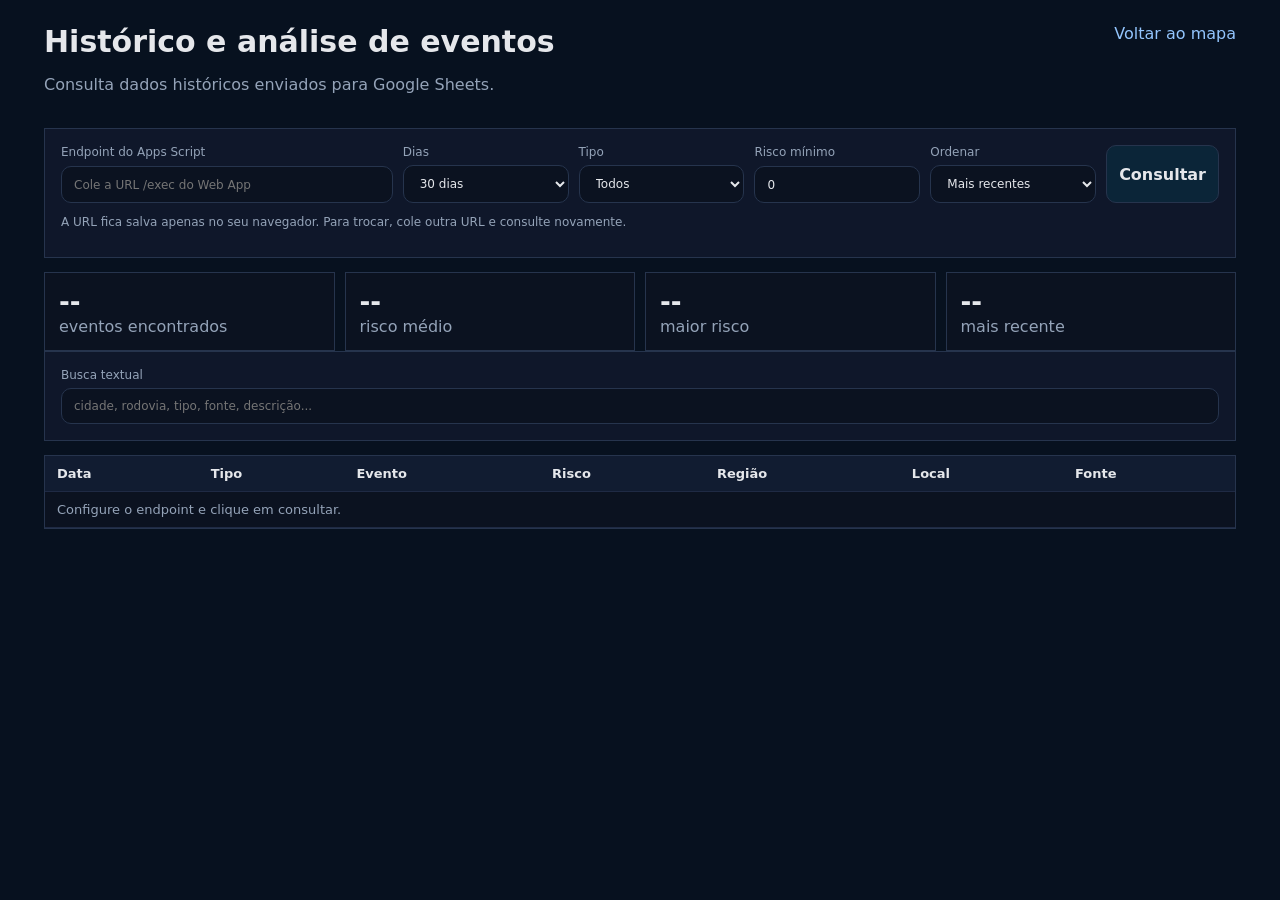
<file: historico.html>
<!doctype html>
<html lang="pt-BR">
<head>
<meta charset="utf-8">
<meta name="viewport" content="width=device-width,initial-scale=1">
<title>Histórico de eventos</title>
<style>
:root{--bg:#07111f;--panel:#0f172a;--line:#26344d;--text:#e5e7eb;--muted:#94a3b8;--blue:#38bdf8}*{box-sizing:border-box}body{margin:0;background:var(--bg);color:var(--text);font-family:system-ui,-apple-system,Segoe UI,sans-serif}.wrap{max-width:1240px;margin:0 auto;padding:24px}header{display:flex;align-items:flex-start;justify-content:space-between;gap:16px;margin-bottom:18px}h1{margin:0;font-size:30px}.muted{color:var(--muted)}a{color:#93c5fd;text-decoration:none}.panel{background:var(--panel);border:1px solid var(--line);padding:16px;margin-bottom:14px}.grid{display:grid;grid-template-columns:2fr 1fr 1fr 1fr 1fr auto;gap:10px}label{display:grid;gap:6px;font-size:12px;color:var(--muted)}input,select,button{font:inherit;border:1px solid var(--line);background:#0b1220;color:var(--text);padding:10px 12px;border-radius:10px}button{cursor:pointer;font-weight:800;background:#0b2538}.stats{display:grid;grid-template-columns:repeat(4,1fr);gap:10px}.stat{background:#0b1220;border:1px solid var(--line);padding:14px}.stat b{font-size:26px;display:block}.table-wrap{overflow:auto;border:1px solid var(--line)}table{width:100%;border-collapse:collapse;background:#0b1220}th,td{padding:10px 12px;border-bottom:1px solid #1f2a44;text-align:left;font-size:13px;vertical-align:top}th{position:sticky;top:0;background:#111c31;z-index:1}.badge{display:inline-block;padding:3px 7px;border-radius:999px;background:#172554;color:#bfdbfe;font-size:12px;font-weight:800}.risk{font-weight:900}.error{color:#fecaca;background:#451a1a;border:1px solid #7f1d1d;padding:12px;display:none}.ok{color:#bbf7d0}.small{font-size:12px}@media(max-width:900px){.grid,.stats{grid-template-columns:1fr 1fr}header{display:block}}
</style>
</head>
<body>
<div class="wrap">
<header><div><h1>Histórico e análise de eventos</h1><p class="muted">Consulta dados históricos enviados para Google Sheets.</p></div><a href="index.html">Voltar ao mapa</a></header>
<section class="panel"><div class="grid"><label>Endpoint do Apps Script<input id="endpoint" placeholder="Cole a URL /exec do Web App"></label><label>Dias<select id="days"><option value="7">7 dias</option><option value="30" selected>30 dias</option><option value="90">90 dias</option><option value="0">Tudo</option></select></label><label>Tipo<select id="type"><option value="">Todos</option><option value="climate">Clima</option><option value="road">Rodovia</option><option value="operational">Operacional</option></select></label><label>Risco mínimo<input id="minRisk" type="number" min="0" max="100" value="0"></label><label>Ordenar<select id="sort"><option value="recent">Mais recentes</option><option value="risk">Maior risco</option></select></label><button id="searchBtn">Consultar</button></div><p class="muted small">A URL fica salva apenas no seu navegador. Para trocar, cole outra URL e consulte novamente.</p></section>
<div id="error" class="error"></div>
<section class="stats"><div class="stat"><b id="total">--</b><span class="muted">eventos encontrados</span></div><div class="stat"><b id="avgRisk">--</b><span class="muted">risco médio</span></div><div class="stat"><b id="maxRisk">--</b><span class="muted">maior risco</span></div><div class="stat"><b id="lastSeen">--</b><span class="muted">mais recente</span></div></section>
<section class="panel"><label>Busca textual<input id="search" placeholder="cidade, rodovia, tipo, fonte, descrição..."></label></section>
<div class="table-wrap"><table><thead><tr><th>Data</th><th>Tipo</th><th>Evento</th><th>Risco</th><th>Região</th><th>Local</th><th>Fonte</th></tr></thead><tbody id="rows"><tr><td colspan="7" class="muted">Configure o endpoint e clique em consultar.</td></tr></tbody></table></div>
</div>
<script>
const $=id=>document.getElementById(id);let current=[];const saved=localStorage.getItem('sheets_webapp_url');if(saved)$('endpoint').value=saved;
function jsonp(url){return new Promise((resolve,reject)=>{const cb='cb_'+Math.random().toString(36).slice(2);window[cb]=data=>{delete window[cb];script.remove();resolve(data)};const script=document.createElement('script');script.onerror=()=>{delete window[cb];script.remove();reject(new Error('Falha ao carregar endpoint. Verifique se o Web App está público.'))};script.src=url+(url.includes('?')?'&':'?')+'callback='+cb;document.body.appendChild(script);});}
function esc(s){return String(s??'').replace(/[&<>"']/g,c=>({'&':'&amp;','<':'&lt;','>':'&gt;','"':'&quot;',"'":'&#39;'}[c]));}
function fmtDate(v){const d=new Date(v);return isNaN(d)?'--':d.toLocaleString('pt-BR',{day:'2-digit',month:'2-digit',year:'2-digit',hour:'2-digit',minute:'2-digit'});}
function render(rows){current=rows||[];const total=current.length;const risks=current.map(r=>Number(r.risk||0));$('total').textContent=total;$('avgRisk').textContent=total?Math.round(risks.reduce((a,b)=>a+b,0)/total):'--';$('maxRisk').textContent=total?Math.max(...risks):'--';$('lastSeen').textContent=total?fmtDate(current[0].snapshot_at||current[0].updated_at):'--';$('rows').innerHTML= current.length?current.map(r=>`<tr><td>${fmtDate(r.snapshot_at||r.updated_at)}</td><td><span class="badge">${esc(r.source_type)}</span></td><td><b>${esc(r.name)}</b><br><span class="muted small">${esc(r.event_type||r.category||'')}</span><br><span class="small">${esc(r.description||'')}</span></td><td class="risk">${esc(r.risk)}<br><span class="muted small">${esc(r.severity)}</span></td><td>${esc(r.region)}</td><td>${esc(r.city||r.road||'--')}<br><span class="muted small">${esc(r.state||'')}</span></td><td>${r.source_url?`<a href="${esc(r.source_url)}" target="_blank">${esc(r.source||'fonte')}</a>`:esc(r.source||'--')}</td></tr>`).join(''):'<tr><td colspan="7" class="muted">Nenhum resultado.</td></tr>';}
async function run(){const base=$('endpoint').value.trim();if(!base){showError('Cole a URL do Web App do Apps Script primeiro.');return}localStorage.setItem('sheets_webapp_url',base);hideError();const params=new URLSearchParams({action:'query',days:$('days').value,type:$('type').value,minRisk:$('minRisk').value,sort:$('sort').value,search:$('search').value,limit:'1000'});try{const data=await jsonp(base+'?'+params.toString());if(!data.ok)throw new Error(data.error||'Resposta inválida');render(data.rows||[])}catch(e){showError(e.message||String(e));}}
function showError(msg){$('error').style.display='block';$('error').textContent=msg}function hideError(){$('error').style.display='none'}$('searchBtn').onclick=run;$('search').addEventListener('keydown',e=>{if(e.key==='Enter')run()});
</script>
</body>
</html>
</file>
